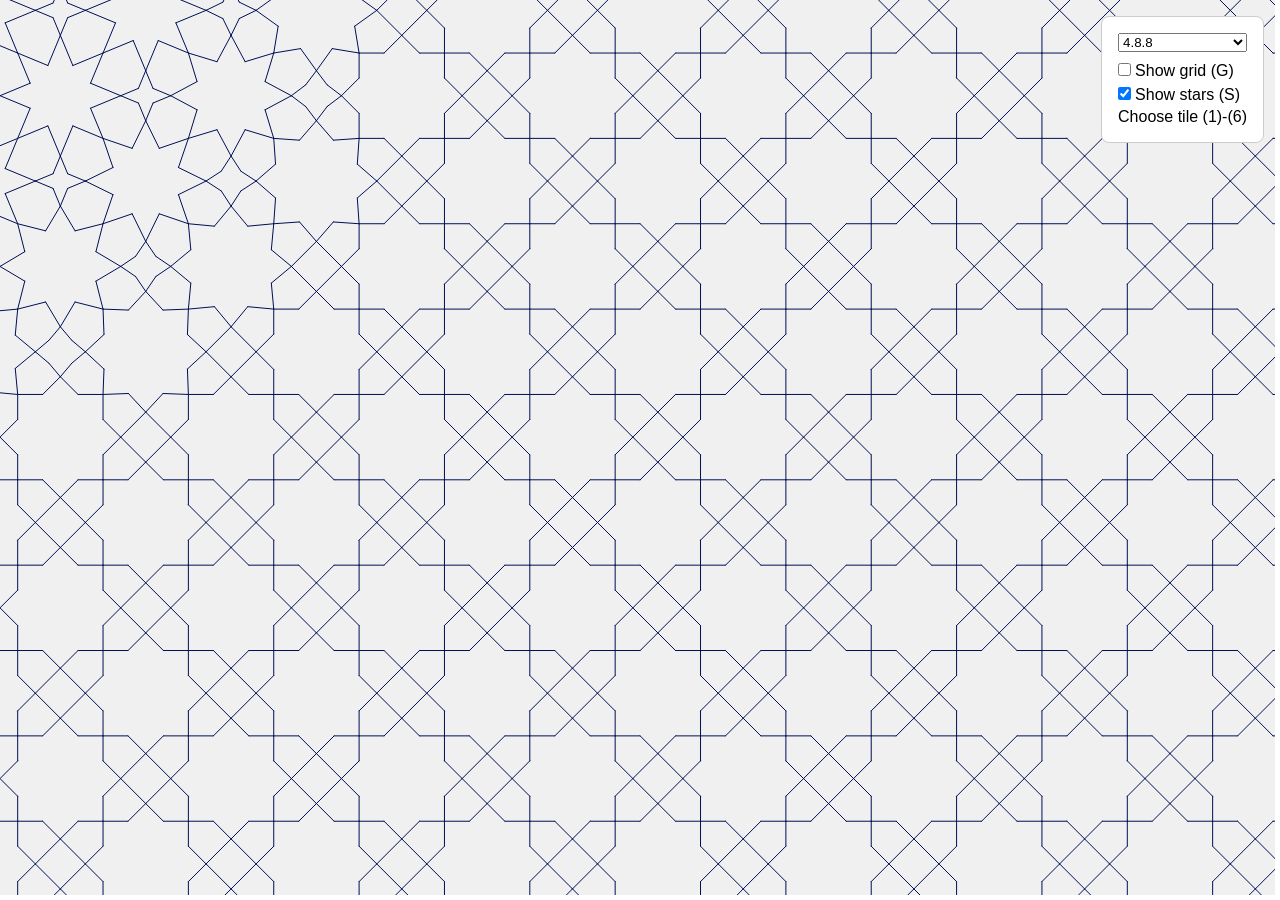
<file: index.html>
<!DOCTYPE html>
<html>
<head>
    <meta charset="utf-8">
    <meta name="viewport" content="width=device-width, initial-scale=1">
    <script src="lib/p5.min.js"></script>
    <link rel="stylesheet" href="polypile.css"/>
    <!-- Sparkle icon created by SeyfDesigner - Flaticon -->
    <link rel="icon" href="favicon.png"/>
    <title>Polypile</title>
</head>
<body>
    <script src="polypile.js"></script>
</body>
</html>
</file>
<file: polypile.css>
body {
    box-sizing: border-box;
    margin: 0;
    font-family: Geneva, Tahoma, Verdana, sans-serif;
}

.controls-container {
    background-color: #fff;
    border: 1px solid #ccc;
    border-radius: .5em;
    margin: 0;
    position: absolute;
    top: 1rem;
    right: 1rem;
}

.controls {
    padding: 1rem;
    display: flex;
    flex-direction: column;
}

.pattern-selector {
    width: 100%;
    margin-bottom: .5rem;
}

.checkbox:not(:last-child) {
    margin-bottom: .25rem;
}

.checkbox input {
    margin-left: 0;
    margin-right: .25rem;
}
</file>
